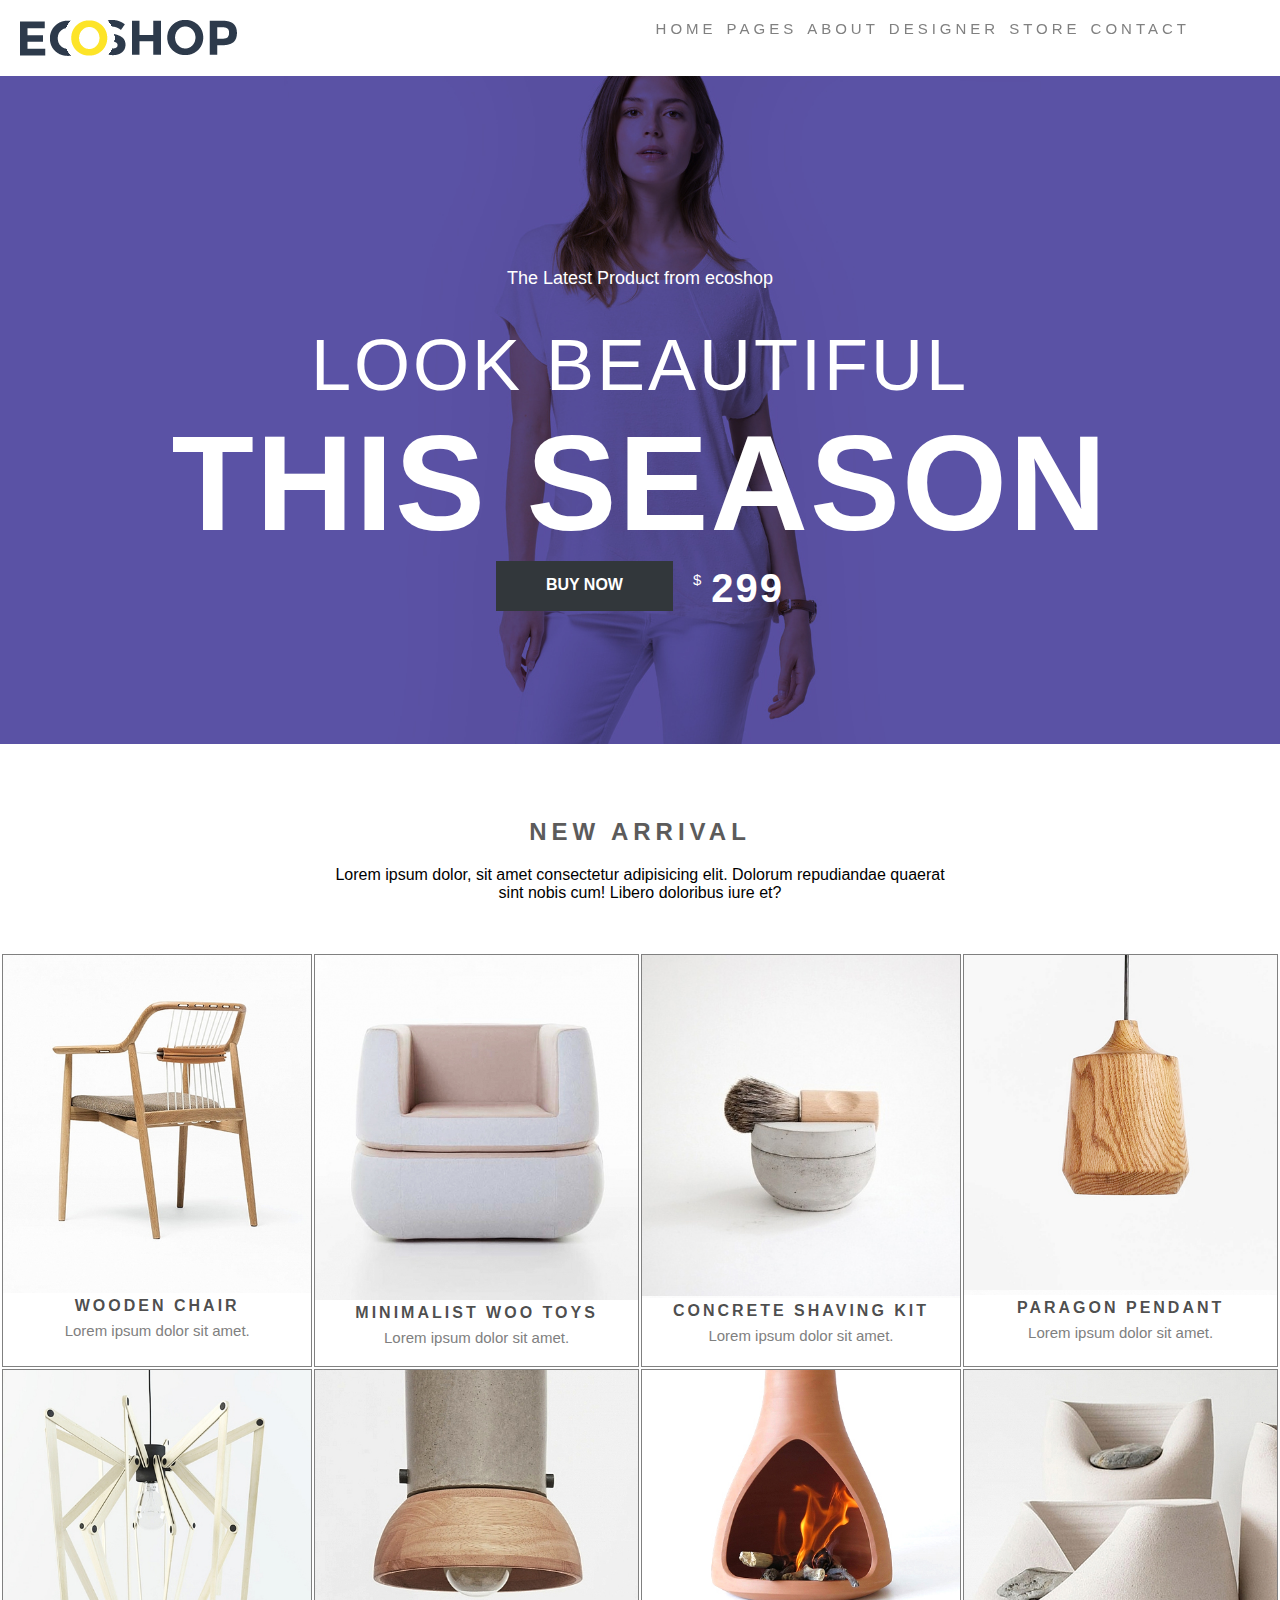
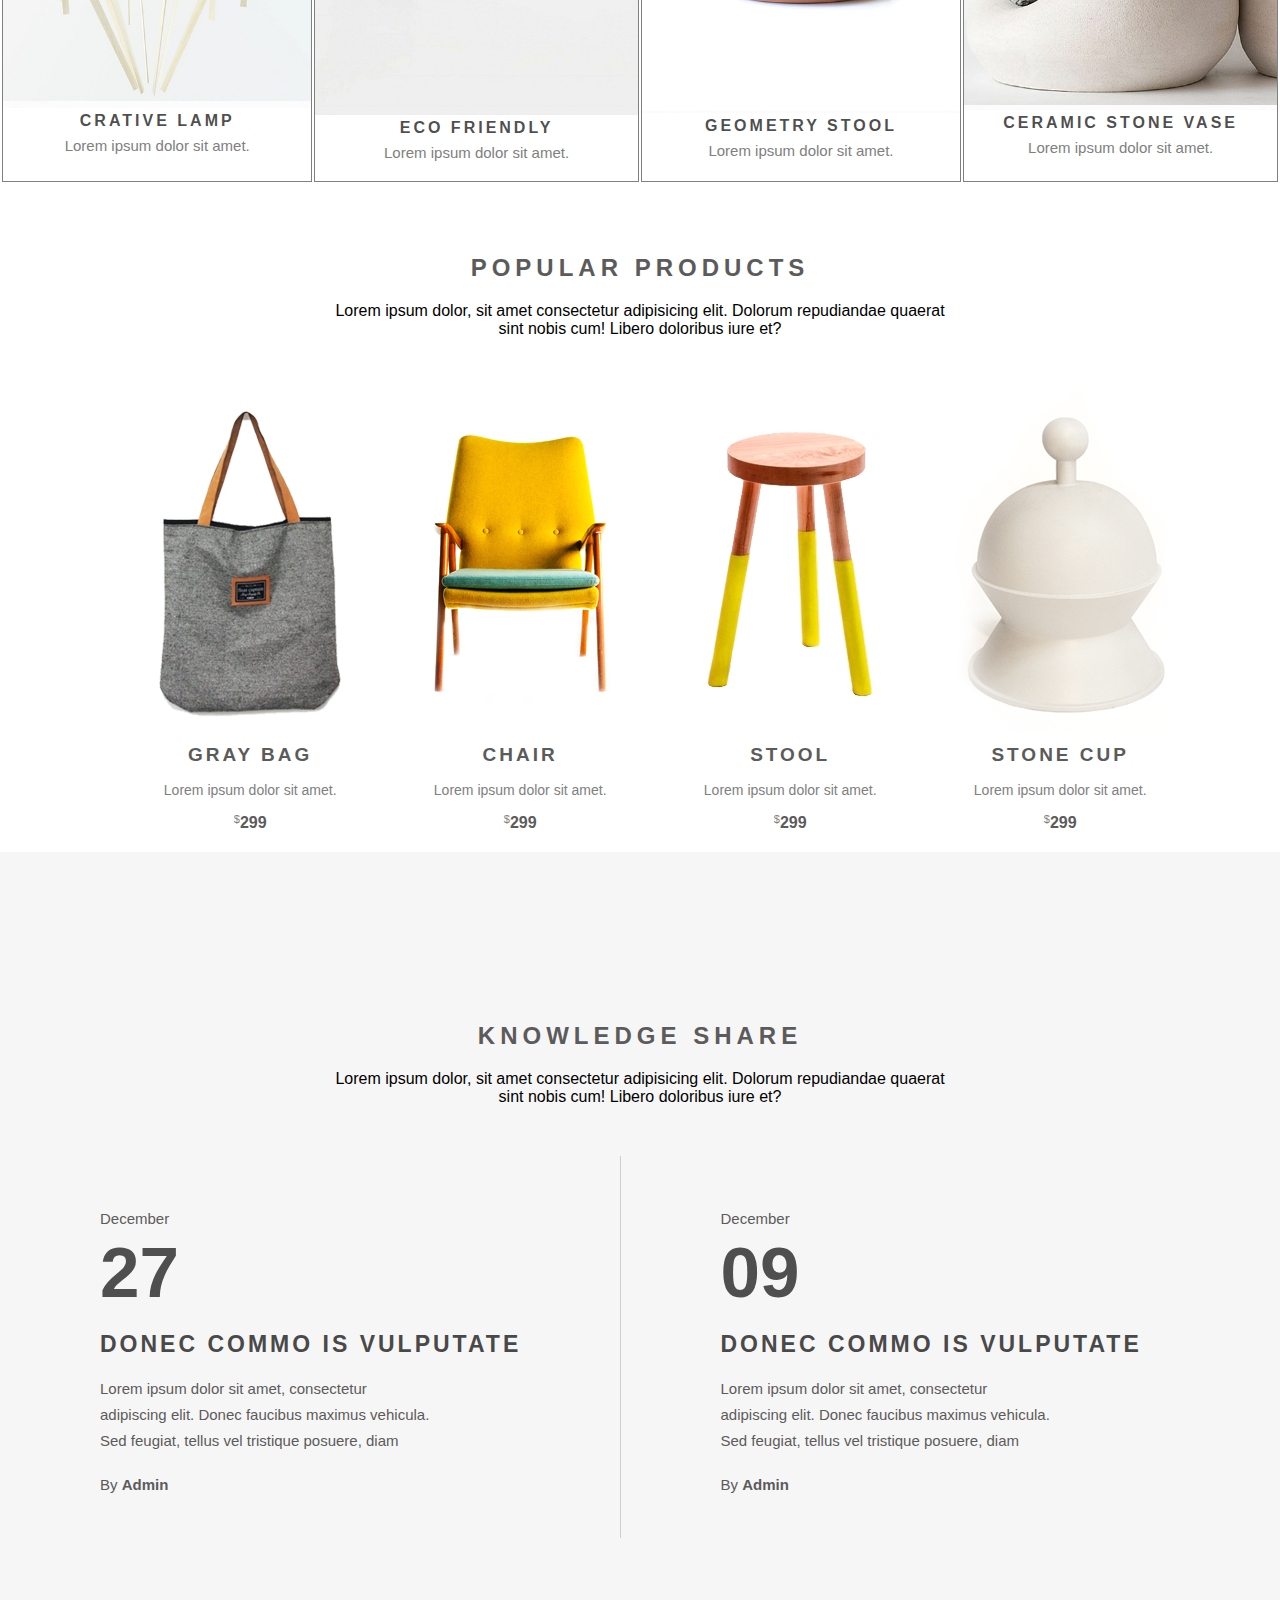
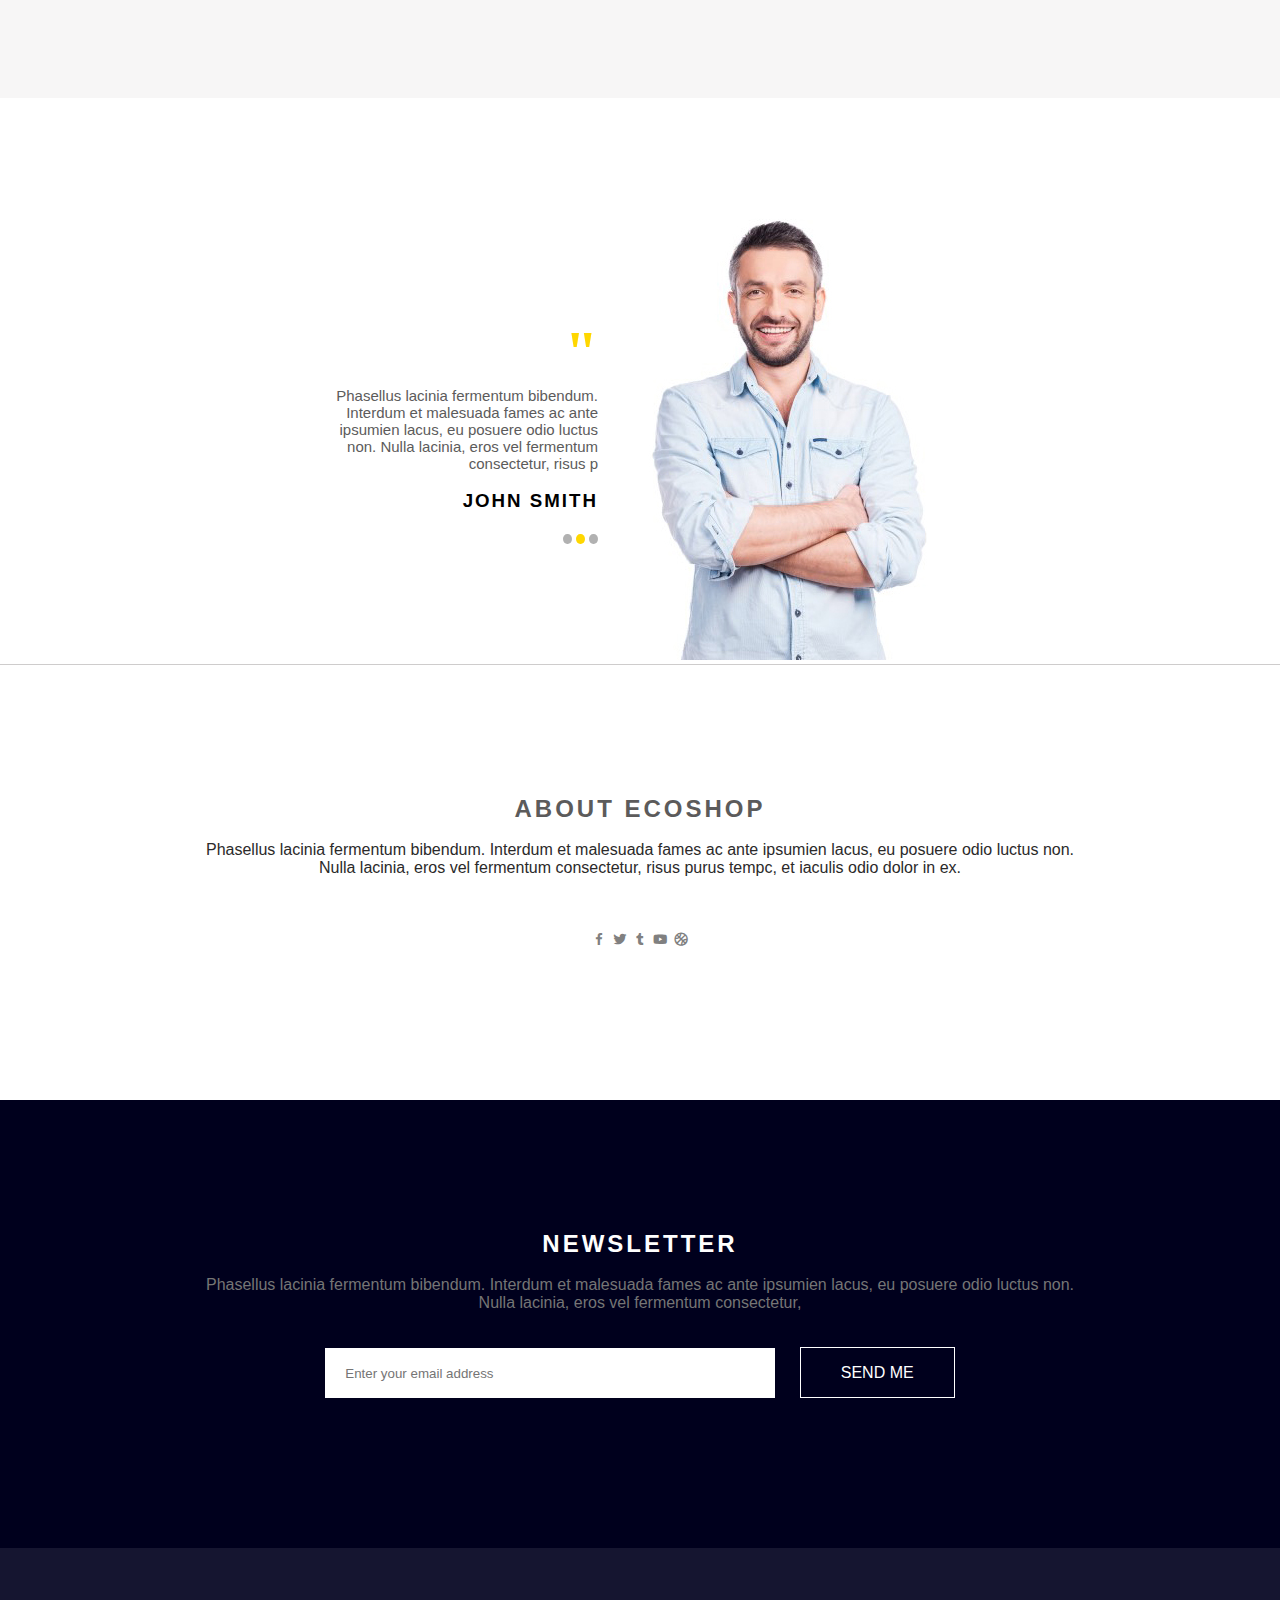
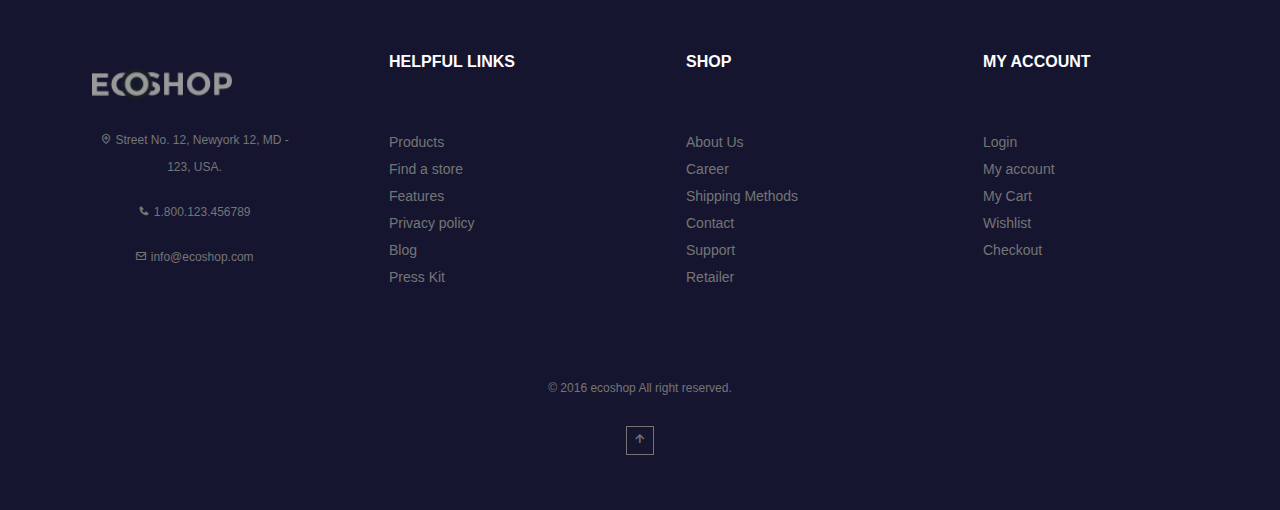
<file: index.html>
<!DOCTYPE html>
<html lang="en">
  <head>
    <meta charset="UTF-8" />
    <meta name="viewport" content="width=device-width, initial-scale=1.0" />
    <title>ECOSHOP</title>
    <link rel="stylesheet" href="index.css" />
    <link
      href="https://unpkg.com/boxicons@2.1.4/css/boxicons.min.css"
      rel="stylesheet"
    />
  </head>
  <body>
    <header>
      <img src="./image/logo.png" alt="" />
      <nav>
        <a id="prime" href="#">
          <div class="line"></div>
          HOME</a>
        <a href="#"><div class="line"></div>
          PAGES</a>
        <a href="#"><div class="line"></div>
          ABOUT</a>
        <a href="#"><div class="line"></div>
          DESIGNER</a>
        <a href="#">
          <div class="line"></div>
          STORE</a>
        <a href="#">
          <div class="line"></div>
          CONTACT</a>
        <div class="icons">
          <a href=""><i class="box-user"></i></a>
          <a href=""><i class="box-cart"></i></a>
          <a href=""><i class="box-search"></i></a>
        </div>
      </nav>
      <div class="bage">
        <li><a href="#"><i class='bx bxs-chevron-right'></i> Index Default</a></li>
        <li><a href="#"><i class='bx bxs-chevron-right'></i> Index 2</a></li>
        <li><a href="#"><i class='bx bxs-chevron-right'></i> Index 3</a></li>
        <li><a href="#"><i class='bx bxs-chevron-right'></i> Index Header 1</a></li>
        <li><a href="#"><i class='bx bxs-chevron-right'></i> Index Header 2</a></li>
        <li><a href="#"><i class='bx bxs-chevron-right'></i> Index Header 3</a></li>
        <li><a href="#"><i class='bx bxs-chevron-right'></i> Index Header 4</a></li>
      </div>
    </header>


    <section>
      <div class="fpage">
        <div class="first-img">
          <img src="./image/slide-bg-2.jpg" alt="" />
        </div>
        <div class="first">
          <h6>The Latest Product from ecoshop</h6>
          <h2>LOOK BEAUTIFUL</h2>
          <h1>THIS SEASON</h1>
          <div class="purchase">
            <a href="">BUY NOW</a>
            <p id="monies">$</p>
            <h1>299</h1>
          </div>
        </div>
      </div>
    </section>



    <section class="spage">
      <h2>NEW ARRIVAL</h2>
      <p>
        Lorem ipsum dolor, sit amet consectetur adipisicing elit. Dolorum
        repudiandae quaerat
      </p>
      <p id="sint">sint nobis cum! Libero doloribus iure et?</p>
      <table>
        <tr>
          <td class="pact">
            <div class="upe">
              <p id="dollar">$</p>
              <h1>299</h1>

              <a href=""><i class="bx bx-search-alt-2"></i></a>
            </div>
            <img id="back" src="./image/item-img-1-1.jpg" alt="" />
            <img src="./image/item-img-1-1-1.jpg" alt="" />
            <a href="#"><h4>WOODEN CHAIR</h4></a>
            <p>Lorem ipsum dolor sit amet.</p>
          </td>
          <td>
            <div class="upe">
              <p id="dollar">$</p>
              <h1>299</h1>
              <a href=""><i class="bx bx-search-alt-2"></i></a>
            </div>
            <img id="back" src="./image/item-img-1-2.jpg" alt="" />
            <img src="./image/item-img-1-1-1.jpg" alt="" />
            <a href="#"><h4>MINIMALIST WOO TOYS</h4></a>
            <p>Lorem ipsum dolor sit amet.</p>
          </td>
          <td>
            <div class="upe">
              <p id="dollar">$</p>
              <h1>299</h1>
              <a href=""><i class="bx bx-search-alt-2"></i></a>
            </div>
            <img id="back" src="./image/item-img-1-3.jpg" alt="" />
            <img src="./image/item-img-1-1-1.jpg" alt="" />
            <a href="#"><h4>Concrete Shaving Kit</h4></a>
            <p>Lorem ipsum dolor sit amet.</p>
          </td>
          <td>
            <div class="upe">
              <p id="dollar">$</p>
              <h1>299</h1>
              <a href=""><i class="bx bx-search-alt-2"></i></a>
            </div>
            <img id="back" src="./image/item-img-1-4.jpg" alt="" />
            <img src="./image/item-img-1-1-1.jpg" alt="" />
            <a href="#"><h4>PARAGON PENDANT</h4></a>
            <p>Lorem ipsum dolor sit amet.</p>
          </td>
        </tr>
        <tr>
          <td>
            <div class="upe">
              <p id="dollar">$</p>
              <h1>299</h1>
              <a href=""><i class="bx bx-search-alt-2"></i></a>
            </div>
            <img id="back" src="./image/item-img-1-5.jpg" alt="" />
            <img src="./image/item-img-1-1-1.jpg" alt="" />
            <a href="#"><h4>crative lamp</h4></a>
            <p>Lorem ipsum dolor sit amet.</p>
          </td>
          <td>
            <div class="upe">
              <p id="dollar">$</p>
              <h1>299</h1>
              <a href=""><i class="bx bx-search-alt-2"></i></a>
            </div>
            <img id="back" src="./image/item-img-1-6.jpg" alt="" />
            <img src="./image/item-img-1-1-1.jpg" alt="" />
            <a href="#"><h4>ECO FRIENDLY</h4></a>
            <p>Lorem ipsum dolor sit amet.</p>
          </td>
          <td>
            <div class="upe">
              <p id="dollar">$</p>
              <h1>299</h1>
              <a href=""><i class="bx bx-search-alt-2"></i></a>
            </div>
            <img id="back" src="./image/item-img-1-7.jpg" alt="" />
            <img src="./image/item-img-1-1-1.jpg" alt="" />
            <a href="#"><h4>GEOMETRY STOOL</h4></a>
            <p>Lorem ipsum dolor sit amet.</p>
          </td>
          <td>
            <div class="upe">
              <p id="dollar">$</p>
              <h1>299</h1>
              <a href=""><i class="bx bx-search-alt-2"></i></a>
            </div>
            <img id="back" src="./image/item-img-1-8.jpg" alt="" />
            <img src="./image/item-img-1-1-1.jpg" alt="" />
            <a href="#"><h4>CERAMIC STONE VASE</h4></a>
            <p>Lorem ipsum dolor sit amet.</p>
          </td>
        </tr>
      </table>
    </section>

    <!-- Third Page Design -->
    <section class="third-page">
      <h2>POPULAR PRODUCTS</h2>
      <p>
        Lorem ipsum dolor, sit amet consectetur adipisicing elit. Dolorum
        repudiandae quaerat
      </p>
      <p id="sint">sint nobis cum! Libero doloribus iure et?</p>
      <div class="wrapper">
        <div class="bag">
          <img src="./image/product-2.jpg" alt="" />
          <img id="bage" src="./image/product-2.jpg" alt="" />
          <h1>gray bag</h1>
          <p>Lorem ipsum dolor sit amet.</p>
          <br />
          <div class="amount">
            <p id="doll">$</p>
            <h2>299</h2>
          </div>
        </div>
        <div class="bag">
          <img src="./image/product-2.jpg" alt="" />
          <img id="bage" src="./image/product-3.jpg" alt="" />
          <h1>chair</h1>
          <p>Lorem ipsum dolor sit amet.</p>
          <br />
          <div class="amount">
            <p id="doll">$</p>
            <h2>299</h2>
          </div>
        </div>
        <div class="bag">
          <img src="./image/product-2.jpg" alt="" />
          <img id="bage" src="./image/product-4.jpg" alt="" />
          <h1>stool</h1>
          <p>Lorem ipsum dolor sit amet.</p>
          <br />
          <div class="amount">
            <p id="doll">$</p>
            <h2>299</h2>
          </div>
        </div>
        <div class="bag">
          <img src="./image/product-2.jpg" alt="" />
          <img id="bage" src="./image/product-1.jpg" alt="" />
          <h1>stone cup</h1>
          <p>Lorem ipsum dolor sit amet.</p>
          <br />
          <div class="amount">
            <p id="doll">$</p>
            <h2>299</h2>
          </div>
        </div>
        <div class="bag">
          <img src="./image/product-2.jpg" alt="" />
          <img id="bage" src="./image/product-2.jpg" alt="" />
          <h1>gray bag</h1>
          <p>Lorem ipsum dolor sit amet.</p>
          <br />
          <div class="amount">
            <p id="doll">$</p>
            <h2>299</h2>
          </div>
        </div>
        <div class="bag">
          <img src="./image/product-2.jpg" alt="" />
          <img id="bage" src="./image/product-3.jpg" alt="" />
          <h1>chair</h1>
          <p>Lorem ipsum dolor sit amet.</p>
          <br />
          <div class="amount">
            <p id="doll">$</p>
            <h2>299</h2>
          </div>
        </div>
        <div class="bag">
          <img src="./image/product-2.jpg" alt="" />
          <img id="bage" src="./image/product-4.jpg" alt="" />
          <h1>stool</h1>
          <p>Lorem ipsum dolor sit amet.</p>
          <br />
          <div class="amount">
            <p id="doll">$</p>
            <h2>299</h2>
          </div>
        </div>
        <div class="bag">
          <img src="./image/product-2.jpg" alt="" />
          <img id="bage" src="./image/product-1.jpg" alt="" />
          <h1>stone cup</h1>
          <p>Lorem ipsum dolor sit amet.</p>
          <br />
          <div class="amount">
            <p id="doll">$</p>
            <h2>299</h2>
          </div>
        </div>
      </div>
    </section>
    <section class="fourth-page">
      <h2>KNOWLEDGE SHARE</h2>
      <p>
        Lorem ipsum dolor, sit amet consectetur adipisicing elit. Dolorum
        repudiandae quaerat
      </p>
      <p id="sint">sint nobis cum! Libero doloribus iure et?</p>
      <div class="packing">
        <div class="one">
          <p>December</p>
          <h1>27</h1>
          <br />
          <a href="#"><h3>Donec commo is vulputate</h3></a>
          <br />
          <p id="liner">
            Lorem ipsum dolor sit amet, consectetur adipiscing elit. Donec
            faucibus maximus vehicula. Sed feugiat, tellus vel tristique
            posuere, diam
          </p>
          <br />
          <p>By <strong>Admin</strong></p>
        </div>
        <div class="two">
          <p>December</p>
          <h1>09</h1>
          <br />
          <a href="#"><h3>Donec commo is vulputate</h3></a>
          <br />
          <p id="liner">
            Lorem ipsum dolor sit amet, consectetur adipiscing elit. Donec
            faucibus maximus vehicula. Sed feugiat, tellus vel tristique
            posuere, diam
          </p>
          <br />
          <p>By <strong>Admin</strong></p>
        </div>
      </div>
    </section>
    <section class="fifth-page">
      <div class="package">
        <div class="john">
          <h1>"</h1>
          <p>
            Phasellus lacinia fermentum bibendum. Interdum et malesuada fames ac
            ante ipsumien lacus, eu posuere odio luctus non. Nulla lacinia, eros
            vel fermentum consectetur, risus p
          </p>
          <br />
          <h3>JOHN SMITH</h3>
          <br />
          <div class="an"></div>
          <div class="bn"></div>
          <div class="cn"></div>
        </div>
        <div class="smith">
          <img src="./image/testi-avatar.jpg" alt="" />
        </div>
      </div>
    </section>
    <section class="sixth-page">
      <h2>ABOUT ECOSHOP</h2>
      <br><br>
      <p>
        Phasellus lacinia fermentum bibendum. Interdum et malesuada fames ac
        ante ipsumien lacus, eu posuere odio luctus non. Nulla lacinia, eros vel
        fermentum consectetur, risus purus tempc, et iaculis odio dolor in ex.
      </p>
      <br><br><br>
      <a href="#"><i class='bx bxl-facebook' ></i></a>
      <a href="#"><i class='bx bxl-twitter' ></i></a>
      <a href="#"><i class='bx bxl-tumblr'></i></a>
      <a href="#"><i class='bx bxl-youtube' ></i></a>
      <a href="#"><i class='bx bx-basketball'></i></a>
    </section>
    <section class="seventh-page">
      <h2>NEWSLETTER</h2>
      <br><br>
      <p>
        Phasellus lacinia fermentum bibendum. Interdum et malesuada fames ac
        ante ipsumien lacus, eu posuere odio luctus non. Nulla lacinia, eros vel
        fermentum consectetur, 
      </p>
      <br><br>
      <input id="mail" type="text" placeholder="Enter your email address">
      <a href="#" id="send">Send me</a>
    </section>

    
     <footer>
      <div class="spark">
        <div class="and">
          <img src="./image/logo-foot.png" alt="">
          <br>
          <p><i class='bx bx-location-plus'></i> Street No. 12, Newyork 12,
          MD - 123, USA.</p> 
          <p><i class='bx bxs-phone' ></i> 1.800.123.456789</p>
          <p><i class='bx bx-envelope' ></i> info@ecoshop.com</p>
        </div>
        <div class="band">
          <h2>helpful links</h2>
          <br><br>
          <a href="#">Products</a>
          <a href="#">Find a store</a>
          <a href="#">Features</a>
          <a href="#">Privacy policy</a>
          <a href="#">Blog</a>
          <a href="#">Press Kit</a>
        </div>
        <div class="cand">
          <h2>shop</h2>
          <br><br>
          <a href="#">About Us</a>
          <a href="#">Career</a>
          <a href="#">Shipping Methods</a>
          <a href="#">Contact</a>
          <a href="#">Support</a>
          <a href="#">Retailer</a>
        </div>
        <div class="dand">
          <h2>my account</h2>
          <br><br>
          <a href="#">Login</a>
          <a href="#">My account</a>
          <a href="#">My Cart</a>
          <a href="#">Wishlist</a>
          <a href="#">Checkout</a>
        </div>  
      </div>
      <br><br><br><br><br>
      <p>&copy; 2016 ecoshop All right reserved.</p>
      <br><br>
      <a id="arr" href="#"><i class='bx bx-up-arrow-alt'></i></a>
     </footer>
  </body>
</html>
</file>
<file: index.css>
* {
    margin: 0;
    padding: 0;
    box-sizing: border-box;
    font-family: Arial, Helvetica, sans-serif;
}
@keyframes increase {
    from {
        width: 10%;
    }

    to {
        width: 100%;
    }
    
}

header {
    top: 0;
    left: 0;
    display: flex;
    justify-content: space-between;
    padding: 20px;
    background: rgba(255, 255, 255, 0.897);
    position: sticky;
    margin-top: 0;
    width: 100%;
    z-index: 1000;
}
header nav {
    display: flex;
    font-size: 15px;
}
header nav a {
    position: relative;
    margin-left: 10px;
    text-decoration: none;
    color: grey;
    letter-spacing: 4px;
}
header nav a .line{
    position: absolute;
    top: 19%;
    width: 100%;
    height: 3px;
    background: gold;
    border-radius: 10px;
    animation: increase .3s ease-in 0s 1 normal none;
    display: none;
}
header nav a:hover .line{
    display: block;
    transform: scale(1.04);
}
#prime {
    position: relative;
}
.bage {
    position: fixed;
    top: 10%;
    left: 46%;
    border-radius: 5px;
    background: white;
    width: 250px;
    padding: 30px;
    line-height: 30px;
    display: none;
}


.bage li {
    list-style-type: none;
}
.bage a {
    font-size: 13px;
    color: rgb(122, 122, 122);
    text-decoration: none;
}

.icons {
    margin-left: 40px;
}
.icons a {
    font-size: 25px;
}
.fpage {
    position: relative;
    display: flex;
    justify-content: center;
}
.first{
    position: absolute;
    text-align: center;
    color: white;
    margin-top: 15%;
}
.fpage img {
    width: 100%;
}
.first h6 {
    font-size: 18px;
    margin-bottom: 35px;
    font-weight: 200;
}
.first h2 {
    font-size: 72px;
    letter-spacing: 3px;
    font-weight: 400;
    color: white;
}
.first h1 {
    font-size: 135px;
    letter-spacing: 2px;
    font-weight: 600;
}
.purchase {
    display: flex;
    justify-content: center;
}
.purchase a {
    background: rgb(50, 55, 59);
    text-decoration: none;
    color: white;
    padding: 15px;
    padding-left: 50px;
    padding-right: 50px;
    margin-right: 20px;
    height: 50px;
    font-weight: 700;
}
.purchase a:hover {
    background: white;
    color: rgb(233, 51, 81);
}
#monies {
    font-size: 15px;
    margin-top: 10px;
    margin-right: 10px;
}
.purchase h1 {
    font-size: 40px;
    margin-top: 5px;
}
.spage {
    text-align: center;
    padding-top: 70px;
}
.spage h2 {
    letter-spacing: 5px;
    margin-bottom: 20px;
}
#sint {
    margin-bottom: 50px;
}
table {
    width: 100%;
    overflow: hidden;
    
}
table td {
    position: relative;
    padding-bottom: 20px;
    overflow: hidden;
    border: 1px solid gray;
}


table td img{
    width: 100%;
    transition: .9s ease;
}

table .upe{
    margin: 0;
    position: relative;
    width: 100%;
    height: 100%;
    position: absolute;
    background: linear-gradient(yellow, rgb(0, 0, 0, .1));
    z-index: 200;
    padding-top: 55%;
    display: none;
    transition: .9s ease;
}
table .upe p {
    display: flex;
    position: absolute;
    justify-content: end;
    top: 0;
    left: 78%;
    font-size: 1px;
}
table .upe h1 {
    display: flex;
    position: absolute;
    justify-content: end;
    top: 0;
    left: 78%;
    margin-left: 10px;
    margin-top: 10px;
    font-size: 18px;
}
table .upe a {
    text-align: center;
    background: grey;
    padding-top: 15px;
    padding-bottom: 15px;
    padding-left: 20px;
    padding-right: 20px;
    border-radius: 46%;
    font-size: 30px;
    outline: none;
    color: white;
}
table .upe a:hover{
    background: white;
    color: grey;
}
table .upe a i {
    font-size: 20px;
    text-align: center;
}

table td:hover .upe{
    display: block;
} 

table td:hover #back{
    transform: translateX(-100%);
}
table #back {
    position: absolute;
    top: 0;
    left: 0;
    width: 100%;
    display: block;
    transition: .9s ease;
}
table td a {
    text-decoration: none;
    color: rgba(0, 0, 0, 0.712);
}
table td h4 {
    margin-bottom: 7px;
    letter-spacing: 3px;
    text-transform: uppercase;
}
table td p {
    font-size: 15px;
    color: grey;
}
.third-page {
    text-align: center;
    padding-top: 70px;
}
.third-page h2 {
    letter-spacing: 5px;
    margin-bottom: 20px;
}
#sint {
    margin-bottom: 50px;
}
.wrapper {
    display: flex;
    justify-content: space-evenly;
    margin-left: 9%;
    margin-right: 9%;
    overflow-x: scroll;
    scrollbar-width: none;
}
.wrapper .bag {
    position: relative;
    width: 100%;
    z-index: 100;
}
.wrapper .bag h1{
    text-transform: uppercase;
    font-size: 19px;
    letter-spacing: 3px;
    color: rgb(92, 91, 91);
    margin-bottom: 15px;
}
.wrapper .bag p, h2 {
    display: inline-block;
    color: rgb(92, 91, 91);
}
.wrapper .bag p {
    padding-bottom: 15px;
    font-size: 14px;
    color: gray;
}
.amount {
    display: flex;
    justify-content: center;
}
#doll {
    font-size: 11px;
}
.wrapper .bag h2 {
    letter-spacing: normal;
    font-size: 16px;
    padding-top: 1px;
}
.wrapper #bage {
    position: absolute;
    width: 100%;
    top: 0;
    left: 0;
    transition: .9s ease;
}
.wrapper .bool {
    overflow: hidden;
}
.wrapper .bag:hover #bage {
    transform: scale(1.05);
}
.fourth-page {
    text-align: center;
    padding-top: 170px;
    background: rgba(241, 239, 239, 0.541);
}
.fourth-page h2 {
    letter-spacing: 5px;
    margin-bottom: 20px;
}
.packing {
    display: flex;
    justify-content: space-between;
    padding-left: 100px;
    padding-right: 100px;
    padding-bottom: 160px;
}
.packing .one, .two {
    text-align:left;
    padding-top: 50px;
    padding-bottom: 40px;
}
#liner {
    padding-right: 130px;
}
.packing p {
    color: rgb(92, 91, 91);
    font-size: 15px;
    line-height: 26px;
}
.packing h1 {
    font-size: 71px;
    color: rgb(80, 79, 79);
}
.packing a {
    text-decoration: none;
}
.packing h3 {
    font-size: 23px;
    text-transform: uppercase;
    font-family: Arial, Helvetica, sans-serif;
    letter-spacing: 3px;
    color: rgb(73, 73, 73);
}
.packing h3:hover {
    color: goldenrod;
}
.packing .one {
    padding-right: 60px;
}
.packing .two {
    padding-left: 100px;
    border-left: 1px solid rgb(206, 204, 204);
}
.fifth-page {
    border-bottom: 1px solid rgb(206, 204, 204);
}
.package {
    display: flex;
    justify-content: space-evenly;
    padding-top: 120px;
    padding-left: 200px;
    padding-right: 350px;
    margin-bottom: 0;
}
.john {
    padding-top: 100px;
    text-align: end;
    padding-left: 110px;  
}
.john h1 {
    font-size: 60px;
    color: gold;
    font-family:Cambria, Cochin, Georgia, Times, 'Times New Roman', serif;
}
.john h3 {
    letter-spacing: 2px;
}
.john p {
    color: rgb(92, 91, 91);
    font-size: 15px;
}
.an, .bn, .cn {
    display: inline-block;
    width: 3%;
    height: 10px;
    background: rgb(177, 177, 177);
    border-radius: 50%;
}
.bn {
    background: gold;
}

.smith {
    padding-left: 50px;
}
.sixth-page {
    text-align: center;
    padding-top: 130px;
    padding-left: 200px;
    padding-right: 200px;
    padding-bottom: 150px;
}
.sixth-page h2 {
    letter-spacing: 3px;
    color: rgb(92, 91, 91);
}
.sixth-page p {
    color: rgb(43, 42, 42);
}
.sixth-page i {
    color: grey;
}
.sixth-page i:hover {
    color: goldenrod;
}
.seventh-page {
    text-align: center;
    padding-top: 130px;
    padding-left: 200px;
    padding-right: 200px;
    padding-bottom: 150px;
    background: rgb(0, 0, 29);
}
.seventh-page h2 {
    letter-spacing: 3px;
    color: white;
}
.seventh-page p {
    color: rgb(117, 117, 117);
}
.seventh-page #mail {
    width: 450px;
    height: 50px;
    padding-left: 20px;
    border: none;
    outline: none;
    margin-right: 20px;
}
.seventh-page #send {
    width: 150px;
    height: 50px;
    background: transparent;
    color: white;
    text-transform: uppercase;
    text-decoration: none;
    border: 1px solid white;
    padding: 16px;
    padding-left: 40px;
    padding-right: 40px;
    transition: .6s ease;
}
.seventh-page #send:hover {
    background: white;
    color: rgb(0, 0, 29);
    font-weight: 600;
}
footer {
    background: rgba(0, 0, 29, 0.918);
    padding-bottom: 60px;
    text-align: center;
}
footer .spark {
    display: flex;
    justify-content: space-evenly;
    padding-top: 100px;
}
footer .spark a {
    color: rgb(117, 117, 117);
    text-decoration: none;
    line-height: 27px;
    transition: .9s ease;
}
footer .spark a:hover {
    color: white;
}
footer .spark h2 {
    color: white;
    text-transform: uppercase;
    font-size: 16px;
}
.and, .band, .cand, .dand {
    display: flex;
    text-align: left;
    flex-direction: column;
    color: rgb(117, 117, 117);
    width: 205px;
    line-height: 27px;
    font-size: 14px;
}
.and {
    justify-content: left;
    text-align: left;
}
.and img {
    margin-top: 20px;
    width: 140px;
}
.and p {
    padding-bottom: 18px;
}
footer p {
    text-align: center;
    color: rgb(117, 117, 117);
    font-size: 12px;
}
footer #arr {
    text-align: center;
    color: rgb(117, 117, 117);
    padding: 5px;
    border: 1px solid rgb(117, 117, 117);
    transition: .9s ease;
}
footer #arr:hover {
    background: white;
}

@media(max-height: 700px) {
    header {
        width: 100%;
    }

    
}
</file>
